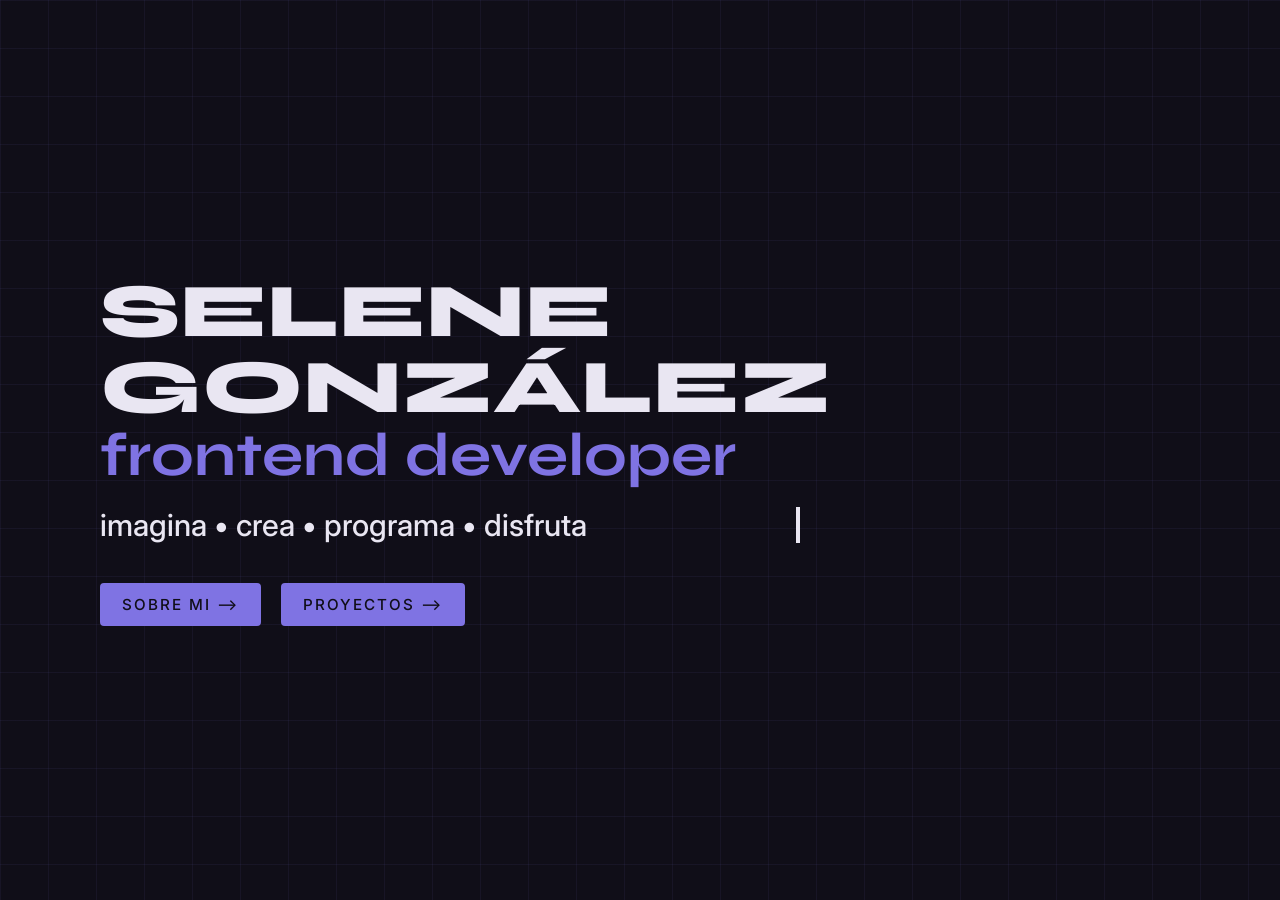
<file: home.html>
<!DOCTYPE html>
<html lang="es">
<head>
  <meta charset="UTF-8">
  <meta name="viewport" content="width=device-width, initial-scale=1.0">
  <title>Hola 👋 mi nombre es Selene González | @gonzalezseledev</title>
  <link rel="apple-touch-icon" sizes="180x180" href="./assets/images/favicon/apple-touch-icon.png">
  <link rel="apple-touch-icon" sizes="512x512" href="./assets/images/favicon/android-chrome-512x512.png">
  <link rel="apple-touch-icon" sizes="192x192" href="./assets/images/favicon/android-chrome-192x192.png">
  <link rel="icon" type="image/png" sizes="32x32" href="./assets/images/favicon//favicon-32x32.png">
  <link rel="icon" type="image/png" sizes="16x16" href="./assets/images/favicon//favicon-16x16.png">
  <link rel="stylesheet" href="./assets/css/main.css">
  <link rel="stylesheet" href="./assets/pages/home.css">
</head>
<body>

  <div class="loader-section">
    <svg id="svg" xmlns="http://www.w3.org/2000/svg" viewBox="0 0 512 512"><defs><clipPath id="edfb101d4f"><path d="M 50.296875 27.578125 L 324.796875 27.578125 L 324.796875 347 L 50.296875 347 Z M 50.296875 27.578125 " clip-rule="nonzero"/></clipPath></defs><g clip-path="url(#edfb101d4f)"><path fill="#5EC4C8" d="M 54.042969 108.332031 C 53.472656 108.691406 52.957031 109.117188 52.492188 109.605469 C 52.03125 110.09375 51.632812 110.628906 51.308594 111.21875 C 50.980469 111.804688 50.730469 112.425781 50.558594 113.078125 C 50.386719 113.726562 50.300781 114.390625 50.296875 115.0625 L 50.296875 263.210938 C 50.300781 263.898438 50.386719 264.574219 50.566406 265.238281 C 50.742188 265.902344 51 266.53125 51.34375 267.128906 C 51.683594 267.726562 52.09375 268.269531 52.578125 268.757812 C 53.058594 269.25 53.597656 269.667969 54.1875 270.019531 L 182.78125 345.878906 C 183.390625 346.226562 184.035156 346.496094 184.710938 346.675781 C 185.390625 346.859375 186.082031 346.949219 186.785156 346.949219 C 187.488281 346.949219 188.179688 346.859375 188.859375 346.675781 C 189.539062 346.496094 190.183594 346.226562 190.792969 345.878906 L 320.59375 269.992188 C 321.191406 269.644531 321.734375 269.226562 322.222656 268.738281 C 322.707031 268.25 323.125 267.707031 323.46875 267.105469 C 323.8125 266.507812 324.074219 265.878906 324.253906 265.210938 C 324.429688 264.542969 324.519531 263.867188 324.519531 263.175781 L 324.769531 115.019531 C 324.765625 114.339844 324.679688 113.671875 324.503906 113.015625 C 324.332031 112.359375 324.078125 111.738281 323.746094 111.144531 C 323.414062 110.554688 323.011719 110.011719 322.542969 109.523438 C 322.070312 109.035156 321.546875 108.609375 320.96875 108.253906 L 190.941406 28.832031 C 190.320312 28.445312 189.652344 28.152344 188.945312 27.953125 C 188.242188 27.75 187.519531 27.648438 186.785156 27.648438 C 186.050781 27.648438 185.332031 27.75 184.625 27.953125 C 183.917969 28.152344 183.253906 28.445312 182.628906 28.832031 Z M 186.832031 44.894531 L 308.925781 119.5 L 308.703125 258.679688 L 186.832031 329.878906 L 66.160156 258.695312 L 66.160156 119.480469 Z M 186.832031 44.894531 " fill-opacity="1" fill-rule="nonzero"/></g><path fill="#5EC4C8" d="M 83.917969 252.484375 C 112.910156 269.085938 147.121094 288.730469 181.277344 308.480469 C 185.503906 310.925781 189.066406 310.917969 193.230469 308.480469 C 203.519531 302.484375 213.820312 296.5 224.128906 290.527344 C 246.0625 277.796875 268.742188 264.644531 290.890625 251.460938 C 293.082031 250.152344 294.84375 245.984375 295.101562 242.890625 C 295.511719 238.109375 295.4375 233.175781 295.386719 228.402344 C 295.339844 225.027344 295.296875 221.542969 295.386719 218.09375 C 295.492188 214.875 294.496094 213.203125 291.558594 211.480469 C 280.28125 204.960938 269.066406 198.367188 257.910156 191.703125 C 248.972656 186.421875 240.027344 181.152344 231.070312 175.898438 C 218.609375 168.609375 206.085938 161.398438 193.460938 154.136719 L 175.488281 143.792969 L 176.851562 142.476562 C 182.941406 136.601562 188.273438 135.933594 195.25 140.09375 C 225.304688 158.109375 256.085938 175.648438 282.558594 190.636719 C 285.53125 192.316406 290.097656 193.015625 291.636719 192.03125 C 293.96875 190.511719 295.699219 185.996094 295.785156 182.894531 C 296.035156 174.324219 296 165.585938 295.972656 157.117188 C 295.972656 149.238281 295.921875 141.117188 296.117188 133.117188 C 296.257812 127.445312 294.148438 123.976562 288.835938 121.160156 C 282.308594 117.683594 275.800781 113.941406 269.507812 110.316406 L 253.699219 101.25 C 233.136719 89.492188 212.605469 77.703125 192.101562 65.882812 C 188.601562 63.871094 185.867188 63.84375 182.539062 65.765625 C 171.527344 72.1875 160.492188 78.605469 149.445312 85.019531 C 128.078125 97.464844 105.984375 110.28125 84.363281 123.089844 C 83.082031 123.996094 82.023438 125.113281 81.191406 126.445312 C 80.363281 127.777344 79.820312 129.21875 79.574219 130.769531 C 78.980469 139.613281 78.980469 148.457031 79.574219 157.300781 C 79.71875 158.421875 80.074219 159.46875 80.640625 160.445312 C 81.207031 161.421875 81.941406 162.25 82.839844 162.929688 C 94.511719 170.324219 106.617188 177.425781 116.90625 183.371094 C 136.777344 194.898438 156.683594 206.402344 176.628906 217.886719 L 199.425781 231.035156 L 197.976562 232.351562 C 193.050781 236.855469 187.410156 240.253906 179.746094 234.839844 C 174.65625 231.394531 169.398438 228.226562 163.980469 225.328125 C 161.800781 224.117188 159.628906 222.902344 157.472656 221.648438 L 143.328125 213.460938 C 126.699219 203.800781 109.5 193.808594 92.402344 184.296875 C 90.34375 183.234375 88.15625 182.707031 85.839844 182.714844 C 84.660156 182.667969 83.523438 182.878906 82.441406 183.355469 C 80.660156 184.242188 79.175781 188.757812 79.101562 191.984375 C 78.898438 201.765625 78.933594 211.628906 78.976562 221.222656 C 78.976562 228.6875 79.03125 236.15625 78.976562 243.628906 C 78.890625 247.878906 80.339844 250.429688 83.917969 252.484375 Z M 83.917969 252.484375 " fill-opacity="1" fill-rule="nonzero"/></svg>
  </div>

    <main class="main">
        <section class="showcase">
            <video src="assets/images/home.mp4" muted loop autoplay></video>
            <div class="overlay"></div>
            <div class="text">
                <h2>SELENE GONZÁLEZ</h2>
                <h3>frontend developer</h3>
                <p>imagina • crea • programa • disfruta</p>
                <div class="row__text">
                    <a href="./about.html">sobre mi &#x27F6</a>
                    <a href="./portfolio.html">proyectos &#x27F6</a>
                </div>
            </div>
        </section>
    </main>

    <script src="./assets/js/script.js"></script>

</body>
</html>
</file>
<file: assets/css/main.css>
/* GOOGLE FONTS  */

@import url('https://fonts.googleapis.com/css2?family=Inter:wght@300;400;500;600&family=Syne:wght@400;500;600&display=swap');

/* VARIABLES CSS */

:root {
  /* --primary-color: #5EC4C8;
  --background: #11171e;
  --background-light: #212121;
  --background-lightest: #28272C;
  --background-card: #161b22;
  --font-color: #e2e8f0;
  --font-color-light: #94a3b8;
  --font-color-lightest: #f8fafc; */

  --primary-color: #7f73e3;
  --background: #100e18;
  --background-light: #1a1726;
  --background-lightest: #28233a;
  --background-card: #151220;
  --font-color: #e9e6f2;
  --font-color-light: #aaa5b9;
  --font-color-lightest: #fbfaff;

  --body-font: 'Inter', sans-serif;
  --display-font: 'Syne', sans-serif;

  --h1-font-size: 1.75rem;
  --h2-font-size: 1.25rem;
  --h3-font-size: 1rem;
  --normal-font-size: 0.95rem;
  --small-font-size: .813rem;

  --font-normal: 400;
  --font-medium: 500;
  --font-semibold: 600;
  --font-bold: 700;

  --section-padding: 70px;

  --shadow: 0.05rem 0.1rem 0.3rem -0.03rem rgba(0, 0, 0, 0.45);

  --radius-circle: 50%;
  --radius-pill: 100px;
  --radius-8: 8px;
  --radius-6: 6px;

  --transition-1: 0.2s ease;
  --transition-2: 0.5s ease;
  --transition-3: 0.3s ease-in-out;
}

/* BASE */

*,
*::before,
*::after {
  margin: 0;
  padding: 0;
  box-sizing: border-box;
}

html {
  scroll-behavior: smooth;
}

ion-icon {
  pointer-events: none;
}

body,
button,
input,
textarea {
  font-family: var(--body-font);
  font-size: var(--normal-font-size);
  font-weight: var(--font-normal);
}

body {
  background-color: var(--background);
  background-image:
    linear-gradient(rgba(127, 115, 227, 0.07) 1px, transparent 1px),
    linear-gradient(90deg, rgba(127, 115, 227, 0.07) 1px, transparent 1px);
  background-size: 48px 48px;
  background-attachment: fixed;
}

h1,
h2,
h3,
h4 {
  font-family: var(--display-font);
  color: var(--font-color);
  font-weight: var(--font-semibold);
  line-height: 1.2;
}

li {
  list-style: none;
}

a {
  text-decoration: none;
  color: inherit;
}

button {
  cursor: pointer;
  border: none;
  outline: none;
  background: none;
  font: inherit;
}

img {
  height: auto;
}

span {
  color: var(--font-color);
}

.img-cover {
  width: 100%;
  height: 100%;
  object-fit: cover;
}

::selection {
  background: var(--primary-color);
  color: var(--background);
}

/* REUSABLE */

.container {
  padding-inline: 24px;
}

.grid {
  display: grid;
  gap: 1.25rem;
}

.tab-content:not(.active) {
  display: none;
}

.w-100 {
  width: 100%;
}

.section {
  padding-block: 60px;
}

section[id] {
  scroll-margin-top: 96px;
}

section[id]:not(#about) {
  scroll-margin-top: 45px;
}

.section-title {
  font-family: var(--display-font);
  font-size: 1rem;
  font-weight: 600;
  letter-spacing: 0.1em;
  text-transform: uppercase;
  color: var(--font-color);
  margin-bottom: 24px;
}

.section-subtitle {
  color: var(--primary-color);
  border: 1px solid var(--primary-color);
  padding: 8px 20px;
  margin-bottom: 20px;
  width: fit-content;
  text-align: left;
}

.section-text {
  font-size: var(--normal-font-size);
  color: var(--font-color-light);
  line-height: 1.75;
  text-align: justify;
}

.section-text span {
  color: var(--font-color);
  font-weight: var(--font-medium);
}

/* SCROLLBAR */

::-webkit-scrollbar {
  width: .5rem;
  background-color: var(--background);
}

::-webkit-scrollbar-thumb {
  background-color: #7f73e3;
  border-radius: 4px;
}

::-webkit-scrollbar-thumb:hover {
  background-color: var(--primary-color);
}

/* LOADER */

.loader-section {
  width: 100%;
  height: 100%;
  position: fixed;
  top: 0;
  display: grid;
  place-content: center;
  background-color: var(--background);
  z-index: 999;
  transition: all 1s 1s ease-out;
  opacity: 1;
}

#svg {
  height: 150px;
  width: 150px;
  stroke: var(--font-color);
  fill-opacity: 0;
  stroke-width: 3px;
  stroke-dasharray: 4500;
  animation: draw 5s ease;
}

.loaded {
  opacity: 0;
  z-index: -1;
}

@keyframes draw {
  0% {
    stroke-dashoffset: 4500;
  }

  100% {
    stroke-dashoffset: 0;
  }
}

/* ─── EFECTO DE LUZ DEL CURSOR ─── */

.cursor-glow {
  position: fixed;
  top: 0;
  left: 0;

  width: 450px;
  height: 450px;
  border-radius: 50%;

  background:
    radial-gradient(circle,
      rgba(127, 115, 227, 0.14) 0%,
      rgba(127, 115, 227, 0.06) 25%,
      rgba(127, 115, 227, 0.02) 50%,
      transparent 75%);

  pointer-events: none;
  z-index: 9999;

  transform: translate3d(-50%, -50%, 0);

  will-change: transform;
  mix-blend-mode: screen;

  opacity: 1;
  filter: blur(20px);
}

/* ─── BOTÓN VOLVER ARRIBA ─── */

.lotus-btn {
  background: none;
  border: none;
  color: var(--primary-color);
  cursor: pointer;
  display: flex;
  align-items: flex-start;
  justify-content: flex-start;
  padding: 0;
  margin-top: 24px;
  animation: lotus-float 3s ease-in-out infinite;
}

.lotus-btn:hover {
  animation: none;
  transform: translateY(-6px);
}

@keyframes lotus-float {

  0%,
  100% {
    transform: translateY(0);
  }

  50% {
    transform: translateY(-8px);
  }
}

.lotus-footer-mobile {
  display: flex;
  background: none;
  border: none;
  color: var(--primary-color);
  cursor: pointer;
  flex-shrink: 0;
  padding: 0;
  animation: lotus-float 3s ease-in-out infinite;
}

.lotus-footer-mobile:hover {
  animation: none;
  transform: translateY(-4px);
}

/* ─── LAYOUT PRINCIPAL (dos columnas) ─── */

.layout-container {
  max-width: 1100px;
  margin: 0 auto;
  padding: 0 48px;
}

@media (min-width: 1024px) {
  .layout-container {
    display: flex;
    gap: 80px;
    min-height: 100vh;
  }

  /* SIDEBAR IZQUIERDO — fijo */

  .left-sidebar {
    position: sticky;
    top: 0;
    width: 320px;
    flex-shrink: 0;
    height: 100vh;
    display: flex;
    flex-direction: column;
    justify-content: space-between;
    padding-top: 96px;
    padding-bottom: 32px;
  }

  .left-sidebar .social-list {
    margin-top: 32px;
  }

  /* CONTENIDO DERECHO — scroll */

  .right-content {
    flex: 1;
    padding-top: 96px;
    padding-bottom: 32px;
    max-width: 580px;
  }
}

/* ─── SIDEBAR / LEFT COLUMN ─── */

.left-sidebar .title {
  font-family: var(--display-font);
  font-size: 1.75rem;
  font-weight: 600;
  color: var(--font-color);
  letter-spacing: -0.02em;
  margin-bottom: 6px;
}

.left-sidebar .subtitle-role {
  font-family: var(--body-font);
  font-size: 0.95rem;
  font-weight: 500;
  color: var(--font-color);
  margin-bottom: 16px;
  letter-spacing: 0.01em;
}

.left-sidebar .intro-desc {
  font-size: var(--small-font-size);
  color: var(--font-color-light);
  line-height: 1.6;
  max-width: 260px;
  margin-bottom: 40px;
}

.title {
  display: flex;
  align-items: center;
  gap: 8px;
}

.title svg {
  flex-shrink: 0;
  animation: spin-slow 8s linear infinite;
}

@keyframes spin-slow {
  from {
    transform: rotate(0deg);
  }

  to {
    transform: rotate(360deg);
  }
}

/* NAVBAR dentro del sidebar */

.navbar {
  display: block;
}

.navbar-list {
  display: flex;
  flex-direction: column;
  gap: 4px;
}

.navbar-link {
  display: flex;
  align-items: center;
  gap: 12px;
  padding: 6px 0;
  font-size: 0.75rem;
  font-weight: 600;
  letter-spacing: 0.1em;
  text-transform: uppercase;
  color: var(--font-color-light);
  transition: color var(--transition-1);
}

/* Línea indicadora antes del link */

.navbar-link::before {
  content: '';
  display: block;
  height: 1px;
  width: 24px;
  background-color: var(--font-color-light);
  transition: width var(--transition-1), background-color var(--transition-1);
  flex-shrink: 0;
}

.navbar-link:hover,
.navbar-link:focus-visible {
  color: var(--font-color);
}

.navbar-link:hover::before,
.navbar-link:focus-visible::before {
  width: 48px;
  background-color: var(--font-color);
}

.navbar-link.active {
  color: var(--font-color);
}

.navbar-link.active::before {
  width: 48px;
  background-color: var(--font-color);
}

/* Social links */

.social-list {
  display: flex;
  align-items: center;
  gap: 16px;
}

.social-link {
  font-size: 1.2rem;
  color: var(--font-color-light);
  transition: color var(--transition-1), transform var(--transition-1);
}

.social-link:is(:hover, :focus-visible) {
  color: var(--font-color);
  transform: translateY(-2px);
}

/* Ocultar header móvil en desktop */

@media (min-width: 1024px) {

  .header,
  .nav-open-btn,
  .overlay,
  .navbar-top {
    display: none !important;
  }
}

/* ─── HEADER MÓVIL ─── */

.overlay {
  display: none;
}

.header {
  position: absolute;
  top: 0;
  left: 0;
  background-color: var(--background);
  width: 100%;
  padding-block: 20px;
  z-index: 4;
}

.header.active {
  position: fixed;
  animation: slideIn 0.5s ease forwards;
}

@keyframes slideIn {
  0% {
    transform: translateY(-100%);
  }

  100% {
    transform: translateY(0);
  }
}

.header .container {
  display: flex;
  justify-content: space-between;
  align-items: center;
}

.logo {
  font-weight: 500;
  transition: var(--transition-1);
}

.logo:hover {
  color: var(--font-color-light);
}

.nav-open-btn {
  font-size: 2rem;
  color: var(--font-color);
}

.nav-open-btn:hover {
  color: var(--primary-color);
}

/* Navbar desplegable en móvil */

.navbar-mobile {
  position: fixed;
  top: 0;
  left: -300px;
  background-color: var(--background);
  color: var(--font-color);
  max-width: 300px;
  width: 100%;
  height: 100vh;
  padding: 30px;
  padding-block-end: 40px;
  display: flex;
  flex-direction: column;
  gap: 30px;
  z-index: 2;
  visibility: hidden;
  transition: var(--transition-3);
}

.navbar-mobile.active {
  visibility: visible;
  transform: translateX(300px);
}

.nav-close-btn {
  color: var(--font-color);
  font-size: 2rem;
  padding: 6px;
  transition: var(--transition-1);
}

.nav-close-btn ion-icon {
  --ionicon-stroke-width: 50px;
}

.nav-close-btn:is(:hover, :focus-visible) {
  color: var(--primary-color);
}

.overlay {
  position: fixed;
  top: 0;
  left: 0;
  width: 100%;
  height: 100vh;
  background-color: #2B2B2B;
  pointer-events: none;
  opacity: 0;
  transition: var(--transition-1);
}

.overlay.active {
  pointer-events: all;
  opacity: 0.8;
}

/* ─── SECCIONES DEL CONTENIDO DERECHO ─── */

.right-content .section {
  padding-block: 60px;
  /* border-top: 1px solid rgba(255, 255, 255, 0.05); */
}

.right-content .section:first-child {
  border-top: none;
  padding-top: 0;
}

/* HERO / ABOUT */

.hero .section-text {
  font-size: 0.95rem;
  line-height: 1.8;
}

/* SKILLS */

.skills-box {
  margin-top: 8px;
}

.skills-list {
  display: flex;
  flex-wrap: wrap;
  gap: 12px;
  padding: 0;
}

.skill-card {
  position: relative;
  display: flex;
  align-items: center;
  justify-content: center;
  width: 52px;
  height: 52px;
  border-radius: var(--radius-8);
  background-color: var(--background-card);
  border: 1px solid rgba(255, 255, 255, 0.06);
  transition: border-color var(--transition-1), transform var(--transition-1);
}

.skill-card:hover {
  border-color: var(--primary-color);
  transform: translateY(-2px);
}

.skill-card:hover .tooltip {
  transform: translateY(0);
  opacity: 1;
}

.card-icon {
  display: flex;
  align-items: center;
  justify-content: center;
  width: 32px;
  height: 32px;
}

.card-icon img {
  width: 100%;
  height: 100%;
  object-fit: contain;
}

.tooltip {
  position: absolute;
  bottom: calc(100% + 8px);
  left: 50%;
  transform: translateX(-50%) translateY(4px);
  background: var(--font-color);
  color: var(--background);
  font-size: 0.75rem;
  font-weight: 500;
  padding: 4px 10px;
  border-radius: 4px;
  white-space: nowrap;
  opacity: 0;
  pointer-events: none;
  transition: opacity var(--transition-1), transform var(--transition-1);
}

/* INFO / 3 PUNTOS CLAVE */

.info-container {
  display: flex;
  flex-direction: column;
  gap: 16px;
}

.info-box {
  padding: 20px 24px;
  border-radius: var(--radius-8);
  background-color: var(--background-card);
  border: 1px solid rgba(255, 255, 255, 0.06);
  transition: border-color var(--transition-1);
}

.info-box:hover {
  border-color: rgba(127, 115, 227, 0.3);
}

.info-box h3 {
  font-size: 0.9rem;
  font-weight: 600;
  color: var(--font-color);
  margin-bottom: 8px;
}

.info-box .section-text {
  font-size: var(--small-font-size);
  line-height: 1.6;
}

/* ── PROYECTOS ── */

.project-list {
  display: flex;
  flex-direction: column;
  gap: 16px;
}

.project-card {
  display: flex;
  gap: 20px;
  padding: 16px;
  border-radius: 8px;
  background-color: var(--background-card);
  border: 1px solid rgba(255, 255, 255, 0.06);
  transition: border-color 0.2s ease, transform 0.2s ease;
  align-items: center;
}

.project-card:hover {
  border-color: rgba(127, 115, 227, 0.3);
  transform: translateX(4px);
}

.project-img-link {
  flex-shrink: 0;
  width: 88px;
  height: 60px;
  border-radius: 4px;
  overflow: hidden;
  display: block;
}

.project-img {
  width: 100%;
  height: 100%;
  object-fit: cover;
  transition: transform 0.3s ease;
}

.project-card:hover .project-img {
  transform: scale(1.05);
}

.project-info {
  flex: 1;
  min-width: 0;
}

.project-title {
  font-family: var(--body-font);
  font-size: 0.9rem;
  font-weight: 500;
  color: var(--font-color);
  margin-bottom: 6px;
  line-height: 1.3;
}

.project-title span {
  text-decoration: underline;
}

.project-title a {
  display: flex;
  align-items: center;
  gap: 6px;
  transition: color 0.2s ease;
}

.project-title a:hover {
  color: var(--primary-color);
}

.project-arrow {
  font-size: 0.75rem;
  flex-shrink: 0;
  opacity: 0;
  transform: translateX(-4px);
  transition: opacity 0.2s ease, transform 0.2s ease;
}

.project-card:hover .project-arrow {
  opacity: 1;
  transform: translateX(0);
}

.project-tags {
  font-size: 0.75rem;
  color: var(--font-color-light);
  letter-spacing: 0.03em;
}

/* ── ICONOS DE PROYECTOS ── */

.project-icon {
  flex-shrink: 0;
  width: 60px;
  height: 60px;
  display: flex;
  align-items: center;
  justify-content: center;

  border-radius: 6px;
  background: rgba(127, 115, 227, 0.08);
  border: 1px solid rgba(127, 115, 227, 0.16);

  color: var(--primary-color);
  font-size: 1.65rem;

  transition:
    background-color 0.2s ease,
    border-color 0.2s ease,
    transform 0.2s ease;
}

.project-card:hover .project-icon {
  background: rgba(127, 115, 227, 0.14);
  border-color: rgba(127, 115, 227, 0.4);
  transform: translateY(-2px);
}

/* ── CONTACTO ── */

.contact-email {
  color: var(--primary-color);
  transition: color 0.2s ease;
}

.contact-email:hover {
  color: var(--font-color);
}

.contact-form {
  display: flex;
  flex-direction: column;
  gap: 16px;
}

.form-row {
  display: grid;
  grid-template-columns: 1fr 1fr;
  gap: 16px;
}

/* ─── FOOTER ─── */

.footer {
  padding-top: 32px;
  padding-block: 0px;
  /* border-top: 1px solid rgba(255, 255, 255, 0.05); */
}

.copyright {
  font-size: var(--small-font-size);
  color: var(--font-color-light);
  text-align: left;
  line-height: 1.6;
}

.copyright a {
  color: var(--primary-color);
  font-weight: var(--font-medium);
  transition: color var(--transition-1);
}

.copyright a:hover {
  color: var(--font-color);
}

.heart {
  width: 14px;
  height: 14px;
  fill: var(--primary-color);
  display: inline-block;
  vertical-align: -0.1em;
  /* Ajusta la alineación vertical exacta con el texto */
  animation: heartbeat 1.5s ease-in-out infinite;
}

@keyframes heartbeat {

  0%,
  100% {
    transform: scale(1);
  }

  15% {
    transform: scale(1.3);
  }

  30% {
    transform: scale(1);
  }

  45% {
    transform: scale(1.15);
  }

  60% {
    transform: scale(1);
  }
}

.footer-inner {
  display: flex;
  align-items: center;
  justify-content: space-between;
  gap: 16px;
}

/* THANKS PAGE */

.thanks-section {
  display: flex;
  flex-direction: column;
  justify-content: center;
  align-items: center;
  min-height: 70vh;
}

.thanks-card {
  background-color: var(--background-card);
  border: 1px solid rgba(255, 255, 255, 0.06);
  border-radius: var(--radius-8);
  padding: 40px 32px;
  text-align: center;
  display: flex;
  flex-direction: column;
  align-items: center;
  width: 100%;
  max-width: 520px;
  box-shadow: var(--shadow);
}

.thanks-card img {
  width: 120px;
  height: 120px;
  object-fit: contain;
  margin-bottom: 10px;
}

.thanks-card .form-submit {
  margin-inline: auto;
}

/* Animación flotante para el sobre */
.float {
  animation: float 2.5s ease-in-out infinite;
}

@keyframes float {

  0%,
  100% {
    transform: translateY(0px);
  }

  50% {
    transform: translateY(-8px);
  }
}

/* ─── 404 PAGE ─── */



/* ─── RESPONSIVE MÓVIL ─── */

@media (max-width: 1023px) {

  .layout-container {
    padding: 0 24px;
    flex-direction: column;
  }

  .left-sidebar {
    padding-top: 80px;
    padding-bottom: 0;
    height: auto;
    position: static;
    margin-bottom: 48px;
  }

  .left-sidebar .intro-desc {
    max-width: 100%;
  }

  .navbar {
    display: none;
  }

  .social-list {
    margin-top: 16px;
    margin-bottom: 0;
  }

  .navbar-list {
    flex-direction: row;
    flex-wrap: wrap;
    gap: 8px;
    margin-top: 24px;
  }

  .navbar-link {
    flex-direction: row;
    font-size: 0.7rem;
  }

  .navbar-link::before {
    display: none;
  }

  .hero::before {
    content: "About";
    display: block;
    font-family: var(--display-font);
    font-size: 1rem;
    font-weight: 600;
    letter-spacing: 0.1em;
    text-transform: uppercase;
    color: var(--font-color);
    margin-bottom: 24px;
  }

  .footer {
    padding-top: 60px;
    padding-bottom: 48px;
  }

  .lotus-btn {
    display: none;
  }

}

@media (max-width: 576px) {
  .layout-container {
    padding: 0 20px;
  }

  .form-row {
    grid-template-columns: 1fr;
  }
}

.input-wrap {
  position: relative;
}

.form-input {
  width: 100%;
  background-color: var(--background-card);
  border: 1px solid rgba(255, 255, 255, 0.1);
  border-radius: var(--radius-8);
  padding: 14px 16px;
  color: var(--font-color);
  font-size: var(--small-font-size);
  outline: none;
  transition: border-color 0.2s ease;
  resize: none;
}

.form-input:focus {
  border-color: var(--primary-color);
}

.form-textarea {
  min-height: 140px;
}

/* Floating label */

.form-label {
  position: absolute;
  top: 14px;
  left: 16px;
  font-size: var(--small-font-size);
  color: var(--font-color-light);
  pointer-events: none;
  transition: top 0.2s ease, font-size 0.2s ease, color 0.2s ease;
  background: transparent;
  padding: 0 4px;
}

.form-input:focus+.form-label,
.form-input:not(:placeholder-shown)+.form-label {
  top: -9px;
  font-size: 0.7rem;
  color: var(--primary-color);
  background-color: var(--background-card);
}

.form-submit {
  align-self: flex-start;
  padding: 12px 28px;
  background-color: transparent;
  border: 1px solid var(--primary-color);
  border-radius: var(--radius-8);
  color: var(--primary-color);
  font-size: var(--small-font-size);
  font-weight: 600;
  letter-spacing: 0.08em;
  text-transform: uppercase;
  cursor: pointer;
  transition: background-color 0.2s ease, color 0.2s ease;
}

.form-submit:hover {
  background-color: rgba(127, 115, 227, 0.12);
  color: var(--font-color);
}
</file>
<file: assets/pages/home.css>
/* Vídeo de Luna Lovegood de Pexels: https://bit.ly/3r35WP1 */

.showcase{
  position: absolute;
  right: 0;
  width: 100%;
  min-height: 100dvh;
  padding: 100px;
  display: flex;
  justify-content: space-between;
  align-items: center;
  transition: 0.5s;
  z-index: 2;
}

.showcase header{
  position: absolute;
  top: 0;
  left: 0;
  width: 100%;
  padding: 40px 100px;
  z-index: 1000;
  display: flex;
  align-items: center;
  justify-content: space-between;
}

.showcase video{
  position: absolute;
  top: 0;
  left: 0;
  width: 100%;
  height: 100%;
  object-fit: cover;
  opacity: 0.8;
}

.overlay{
  position: absolute;
  top: 0;
  left: 0;
  width: 100%;
  height: 100%;
  mix-blend-mode: overlay;
  background: var(--background);
}

.text{
  position: relative;
  z-index: 10;
}

.text h2{
  font-size: 5em;
  font-weight: 800;
  color: var(--font-color);
  line-height: 1em;
  text-transform: uppercase;
}

.text h3{
  font-size: 4em;
  font-weight: 700;
  color: var(--primary-color);
  line-height: 1em;
  text-transform: lowercase;
}

.text p{
  font-size: 2em;
  color: var(--font-color);
  margin: 20px 0;
  font-weight: var(--font-medium);
  max-width: 700px;
  animation: typing 7s steps(30) infinite;
  white-space: nowrap;
  overflow: hidden;
  border-right: 4px solid var(--font-color);
}

@keyframes typing {
    0%{
        width: 0ch;
    }
    50%{
        width: 30ch;
    }
    100%{
        width: 0ch;
    }
}

.text .row__text{
  display: flex;
  align-items: center;
  flex-wrap: wrap;
  margin-top: 30px;
}

.row__text a{
  display: inline-block;
  font-size: 1em;
  padding: 10px 20px;
  margin-right: 20px;
  border: 2px solid var(--primary-color);
  background-color: var(--primary-color);
  text-transform: uppercase;
  text-decoration: none;
  font-weight: 500;
  margin-top: 10px;
  color: var(--background);
  letter-spacing: 2px;
  transition: 0.2s;
  font-family: var(--body-font);
  border-radius: 4px;
}

.row__text a span{
  color: var(--primary-color);
  font-size: 1em;
  font-weight: 500;
  line-height: 15px;
  margin-left: 5px;
}

.text a:hover{
  letter-spacing: 6px;
  color: var(--background);
  border: 2px solid var(--primary-color);
}


/* MEDIAQUERIES */

@media (max-width: 1200px){
  
  .text h2{
    font-size: 3em;
  }

  .text h3{
    font-size: 2.5em;
  }

  .text p{
    font-size: 1em;
  }
}
</file>
